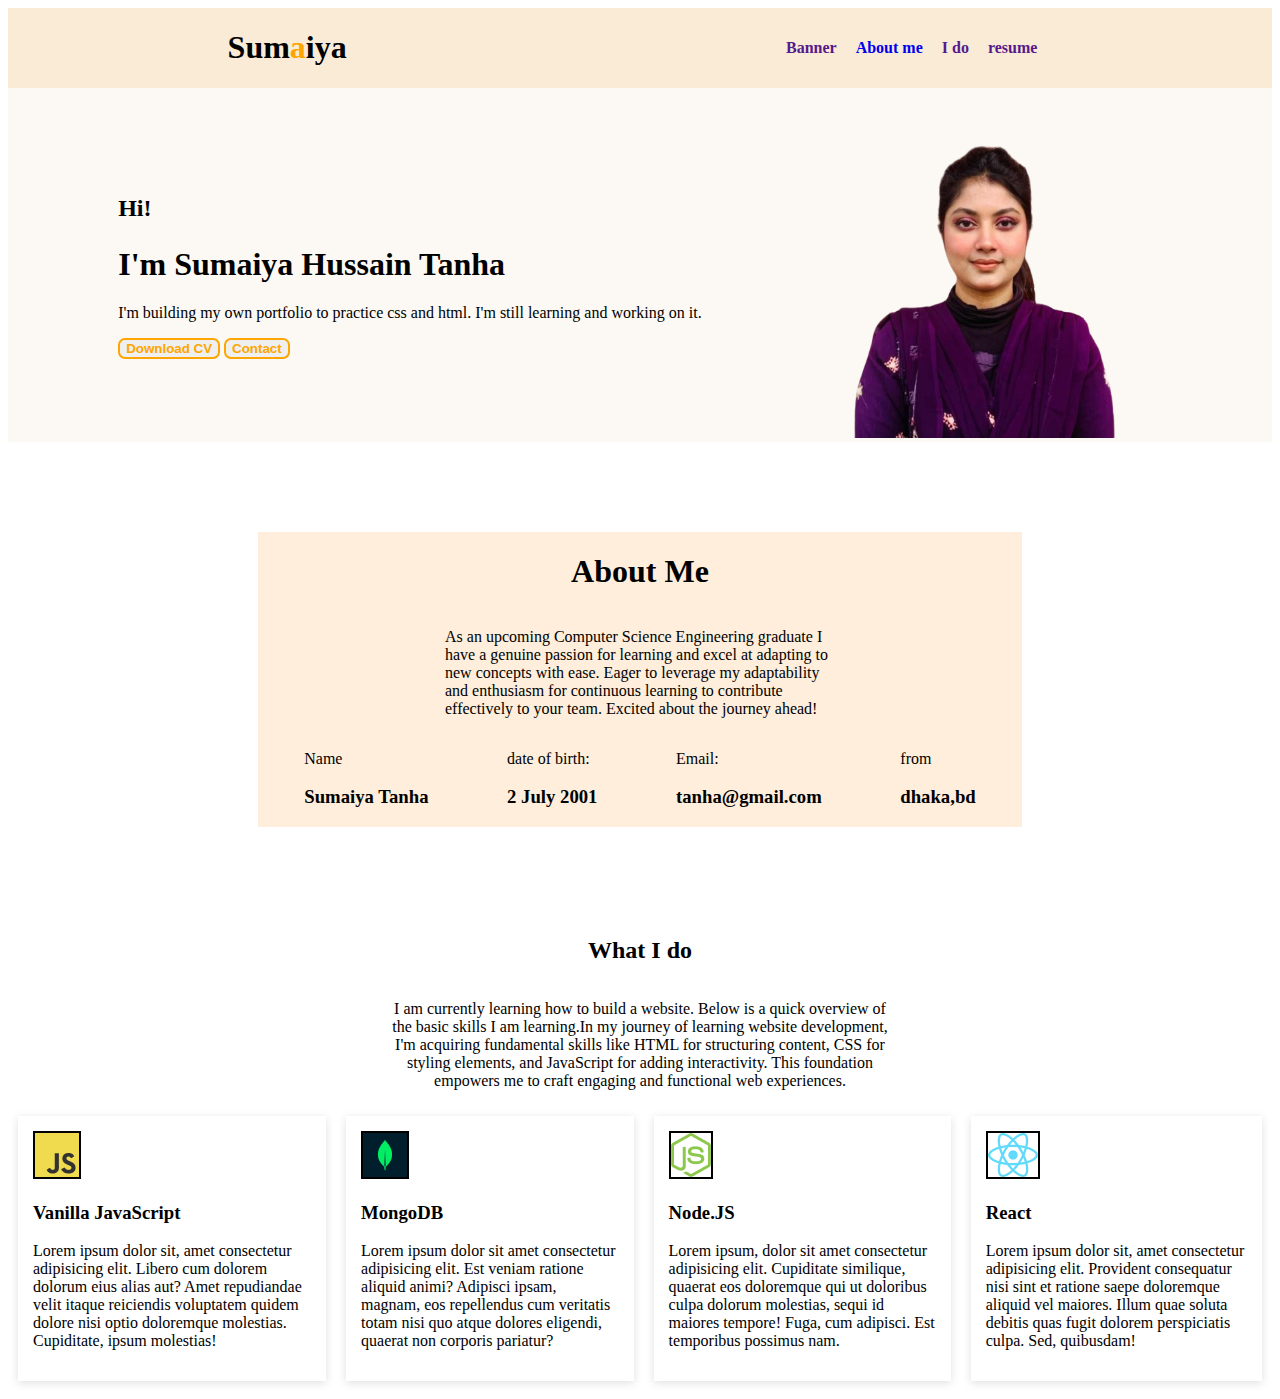
<file: index.html>
<!DOCTYPE html>
<html lang="en">

<head>
    <meta charset="UTF-8">
    <meta name="viewport" content="width=device-width, initial-scale=1.0">
    <link rel="stylesheet" href="style.css">
    <title>Portfolio</title>
</head>
<!-- navbar Section -->

<body>
    <section class="navbar">
        <div class="navsection">
            <div>
                <h1>Sum<span class="m">a</span>iya </h1>
            </div>


            <div class="link">
                <a class="navsingle" href="">Banner</a>
                <a class="navsingle" href="about.html">About me</a>
                <a class="navsingle" href="">I do</a>
                <a class="navsingle" href="">resume</a>
            </div>
        </div>
    </section>
    <!-- banner section -->
    <section id="banner">

        <div class="banner-sec">
            <!-- text -->
            <div>
                <h3 class="a">Hi!</h3>
                <h1 class="b"> I'm Sumaiya Hussain Tanha</h1>
                <p>I'm building my own portfolio to practice css and html. I'm still learning and working on it.</p>
                <a href="https://drive.google.com/file/d/1IZ3c7TMj9nP8L60ckcVSGDY3L9u1udDM/view?usp=drivesdk
               "><button class="btn">Download CV</button></a>
                <a href="contact.html"><button class="btn">Contact</button></a>
            </div>
            <!-- image -->
            <div>
                <img class="banner-image" src="port_pic/y.png">
            </div>
        </div>

    </section>
    <section id="About me">
        <div class="about-sec">
            <div>
                <h1>About Me</h1>
            </div>
            <div>
                <p class="p">As an upcoming Computer Science
                    Engineering graduate I have a
                    genuine passion for learning and
                    excel at adapting to new concepts
                    with ease. Eager to leverage my
                    adaptability and enthusiasm for
                    continuous learning to contribute
                    effectively to your team. Excited
                    about the journey ahead!</p>
            </div>
            <div class="about-s-sec">
                <div>
                    <p>Name</p>
                    <h3>Sumaiya Tanha</h3>
                </div>
                <div>
                    <p>date of birth:</p>
                    <h3>2 July 2001</h3>

                </div>

                <div>
                    <p>Email:</p>
                    <h3>tanha@gmail.com</h3>


                </div>
                <div>
                    <p>from</p>
                    <h3>dhaka,bd</h3>
                </div>
            </div>
        </div>
    </section>
    <section id="whatido">
        <div class="whatido2">
            <div>
                <h2>What I do</h2>
            </div>
            <div>
                <p class="pg">I am currently learning how to build a website. Below is a quick overview of the basic
                    skills I am
                    learning.In my journey of learning website development, I'm acquiring fundamental skills like HTML
                    for structuring content, CSS for styling elements, and JavaScript for adding interactivity. This
                    foundation empowers me to craft engaging and functional web experiences.</p>
            </div>
            <div class="image-details">
                <div class="rrr"><img src="port_pic/js.png" alt="">
                    <h3>Vanilla JavaScript</h3>
                    <p>Lorem ipsum dolor sit, amet consectetur adipisicing elit. Libero cum dolorem dolorum eius alias
                        aut? Amet repudiandae velit itaque reiciendis voluptatem quidem dolore nisi optio doloremque
                        molestias. Cupiditate, ipsum molestias!
                    </p>
                </div>
                <div class="rrr"><img src="port_pic/mongo.png" alt="">
                    <h3>MongoDB</h3>
                    <p>
                        Lorem ipsum dolor sit amet consectetur adipisicing elit. Est veniam ratione aliquid animi?
                        Adipisci ipsam, magnam, eos repellendus cum veritatis totam nisi quo atque dolores eligendi,
                        quaerat non corporis pariatur?
                    </p>
                </div>
                <div class="rrr"><img src="port_pic/nodejs.png" alt="">
                    <h3>Node.JS</h3>
                    <p>
                        Lorem ipsum, dolor sit amet consectetur adipisicing elit. Cupiditate similique, quaerat eos
                        doloremque qui ut doloribus culpa dolorum molestias, sequi id maiores tempore! Fuga, cum
                        adipisci. Est temporibus possimus nam.
                    </p>
                </div>
                <div class="rrr"><img src="port_pic/react.png" alt="">
                    <h3>React</h3>
                    <p>
                        Lorem ipsum dolor sit, amet consectetur adipisicing elit. Provident consequatur nisi sint et
                        ratione saepe doloremque aliquid vel maiores. Illum quae soluta debitis quas fugit dolorem
                        perspiciatis culpa. Sed, quibusdam!
                    </p>
                </div>
            </div>
        </div>

    </section>
</body>

</html>
</file>
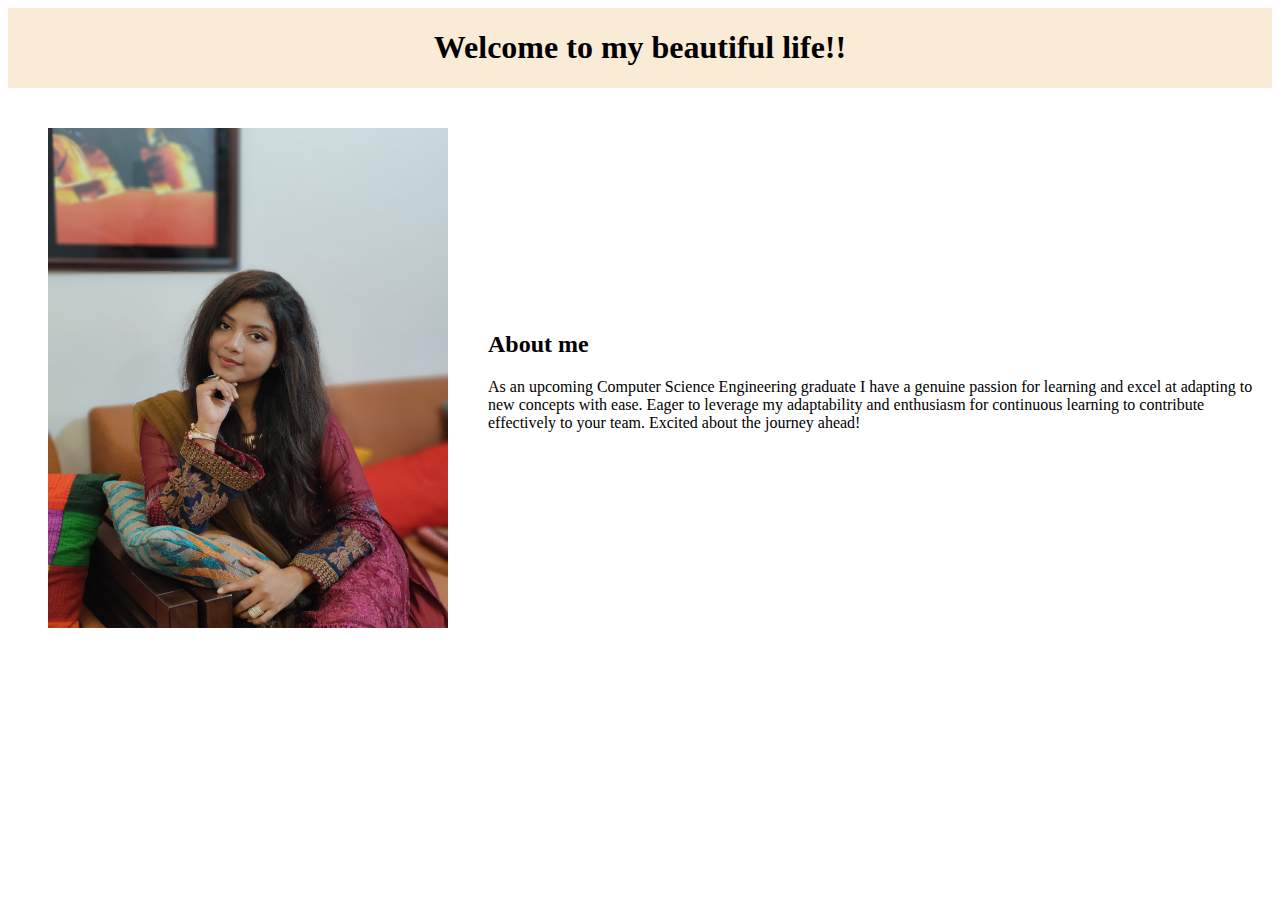
<file: about.html>
<!DOCTYPE html>
<html lang="en">

<head>
    <meta charset="UTF-8">
    <meta name="viewport" content="width=device-width, initial-scale=1.0">
    <title>About Me</title>
    <link rel="stylesheet" href="style.css">
</head>

<body>
    <section class="aboutnavbar">
        <div class="aboutnavsection">
            <div>
                <h1>Welcome to my beautiful life!! </h1>
            </div>
    </section>
    <section id="aboutbanner">
        <div class="about-banner-sec">
            <div><img class="myimg" src="port_pic/about-me.jpg" alt=""></div>
            <div>
                <h2 class="abtme">About me</h2>
                <p class="abtme">As an upcoming Computer Science Engineering graduate I have a genuine passion for
                    learning and excel at adapting to new concepts with ease. Eager to leverage my adaptability and
                    enthusiasm for continuous learning to contribute effectively to your team. Excited about the journey
                    ahead!</p>
            </div>
        </div>
        <div class="about-hobby-tvl">
            <div></div>
            <div></div>
        </div>
        <div>
            <div></div>
            <div></div>
        </div>

    </section>
</body>

</html>
</file>
<file: style.css>
.banner-image {
    height: 350px;
    width: 350px;
}

.banner-sec {
    display: flex;
    justify-content: space-evenly;
    align-items: center;
    background-color: rgb(252, 249, 244);
    height: fit-content;
}

.a {
    font-size: x-large;
}

.b {
    font-size: xx-large;
}

.btn {
    padding: 8px 12pxs;
    border: 2px solid orange;
    color: orange;
    font-weight: bold;
    border-radius: 7px;
    transition-duration: 1s;
}

.btn:hover {
    background-color: orange;
    color: antiquewhite;
}

.m {
    color: orange;
}

.navsection {
    display: flex;
    justify-content: space-around;
    align-items: center;
    background-color: antiquewhite;
}

.link a {
    text-decoration: none;
    font-weight: bold;
}

.link a:hover {
    color: orange;
    transition-duration: 0.75s;
}

.navsingle {
    margin-right: 15px;
}

.about-sec {
    display: flex;
    flex-direction: column;
    justify-content: center;
    align-items: center;
    margin: 90px 250px;
    background-color: rgb(254, 238, 219);
}

.p {
    width: 390px;
}

.about-s-sec {
    display: flex;
    justify-content: space-around;
    width: 750px;

}

.image-details img {
    border: 2px solid black;
}

.image-details {
    display: flex;
    justify-content: center;
}

.aboutnavsection {
    display: flex;
    justify-content: space-around;
    align-items: center;
    background-color: antiquewhite;
}

.myimg {
    height: 500px;
    width: 400px;
    margin: 40px 40px;
}

.about-banner-sec {
    display: flex;
    justify-content: space-evenly;
    align-items: center;
}

.whatido2 {
    display: flex;
    flex-direction: column;
    justify-content: center;
    align-items: center;

}

.pg {
    width: 500px;
    text-align: center;
}

.contact {
    display: flex;
    flex-direction: column;
    justify-content: center;
    align-items: center;
    margin: 90px 250px;

}

.fb {
    display: flex;
    flex-direction: column;
    justify-content: center;
    align-items: center;
    margin: 90px 250px;
}

.fbicon img {
    width: 100px;
}

.ig {
    display: flex;
    flex-direction: column;
    justify-content: center;
    align-items: center;
    margin: 90px 250px;
}

.igicon img {
    width: 300px;
}

.lin {
    display: flex;
    flex-direction: column;
    justify-content: center;
    align-items: center;
    margin: 90px 250px;
}

.linicon img {
    width: 80px;
}


.rrr {
    box-shadow: rgba(99, 99, 99, 0.2) 0px 2px 8px 0px;
    margin: 10px;
    padding: 15px;
}
</file>
